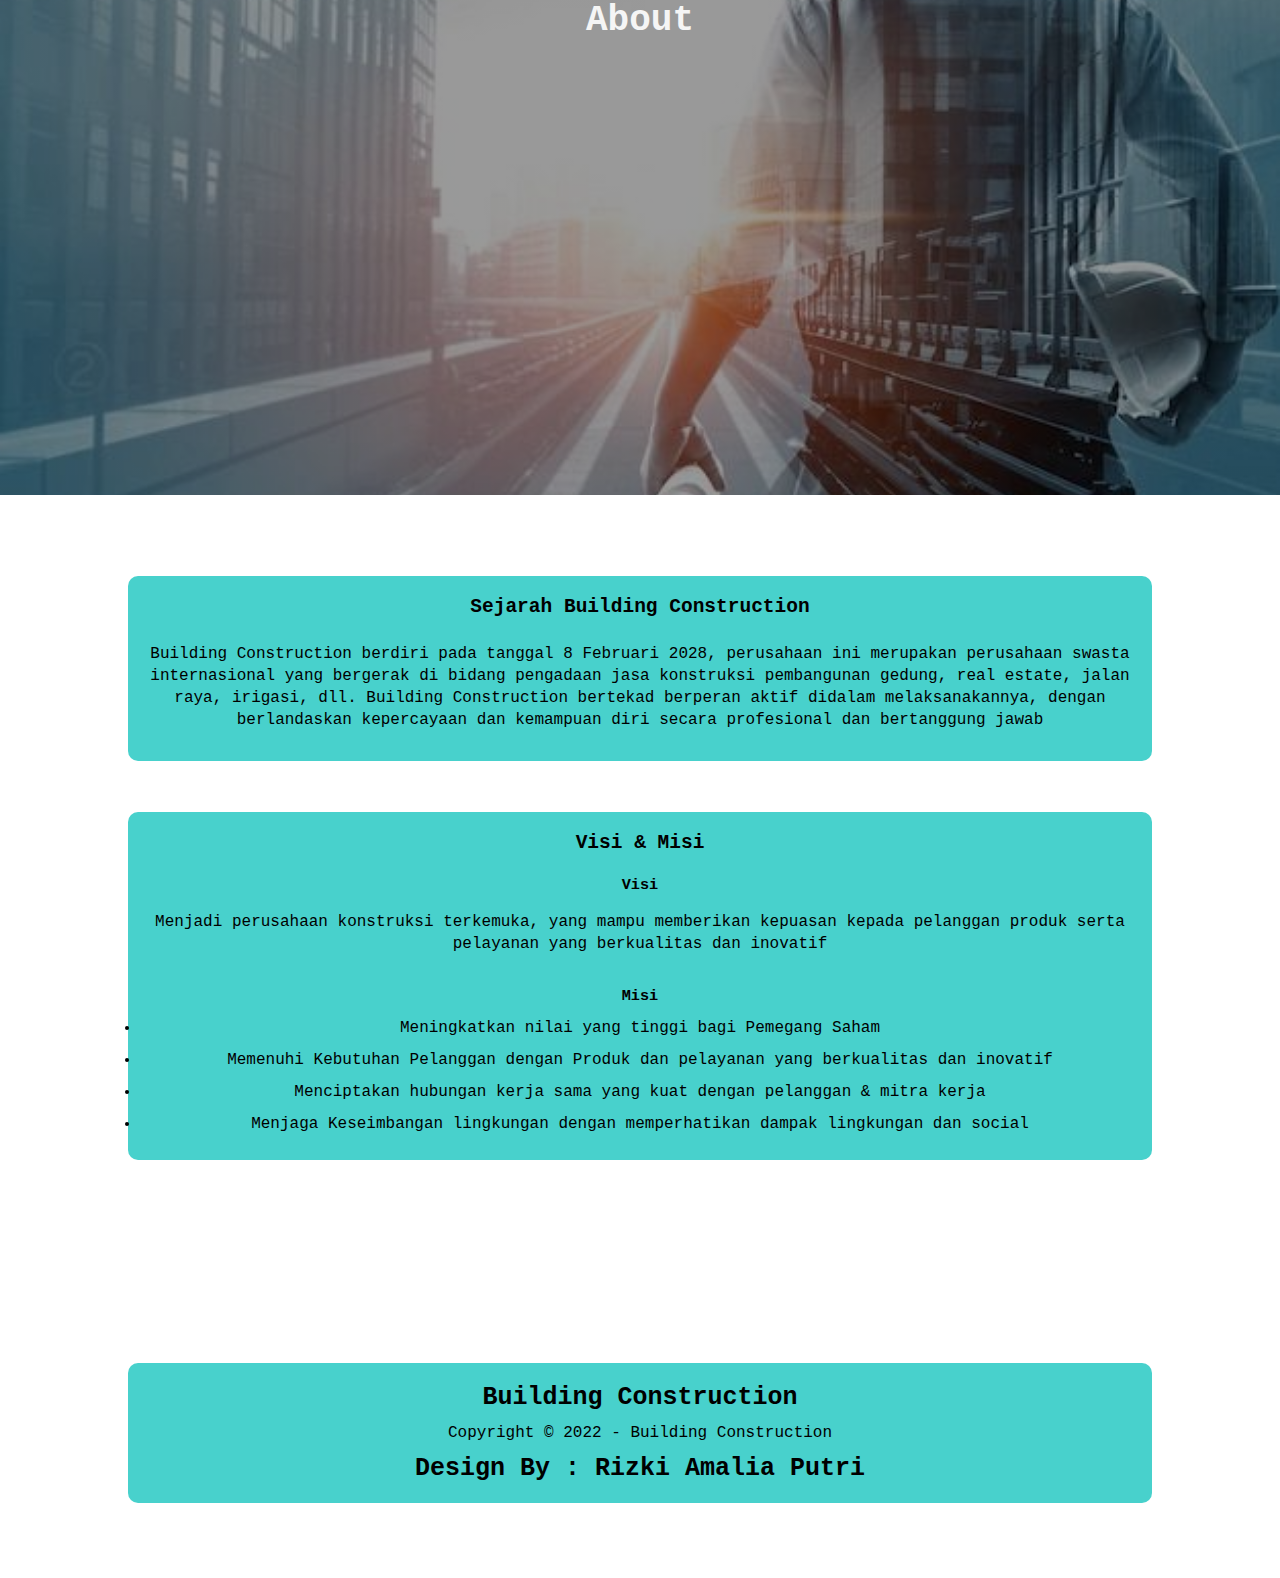
<file: about.html>
<!DOCTYPE html>
<html>
<head>
	<meta charset="utf-8">
	<meta name="viewport" content="width=device-width, initial-scale=1">
	<title>About</title>
	<link rel="stylesheet" type="text/css" href="about1.css">
	<link rel="icon" type="image/x-icon" href="logok.jpg">

</head>
<body>

<!-- about page -->
<section class="sub-header">
	<h1>About</h1>
</section>

<section class="about">
	<div class="row">
		<div class="course-col">
			<h2>Sejarah Building Construction</h2><br>
			<p>Building Construction berdiri pada tanggal 8 Februari 2028, perusahaan ini merupakan perusahaan swasta internasional yang bergerak di bidang pengadaan jasa konstruksi pembangunan gedung, real estate, jalan raya, irigasi, dll. Building Construction bertekad berperan aktif didalam melaksanakannya, dengan berlandaskan kepercayaan dan kemampuan diri secara profesional dan bertanggung jawab</p>
		</div>

		<div class="course-col">
			<h2>Visi & Misi</h2><br>
			<h3>Visi</h3>
			<p>Menjadi perusahaan konstruksi terkemuka, yang mampu memberikan kepuasan kepada pelanggan produk serta pelayanan yang berkualitas dan inovatif</p><br>
			<h3>Misi</h3>
				<li>Meningkatkan nilai yang tinggi bagi Pemegang Saham</li>
				<li>Memenuhi Kebutuhan Pelanggan dengan Produk dan pelayanan yang berkualitas dan inovatif</li>
				<li>Menciptakan hubungan kerja sama yang kuat dengan pelanggan & mitra kerja</li>
				<li>Menjaga Keseimbangan lingkungan dengan memperhatikan dampak lingkungan dan social</li>
		</div>
	</div>
</section>

<!-- footer -->
<section class="footer">
<div class="row">
		<div class="course-col">
			<h4>Building Construction</h4>
			<p>Copyright &copy; 2022 - Building Construction</p>
			<h4>Design By : Rizki Amalia Putri</h4>
	</div>
	</div>
</section>

</body>
</html>
</file>
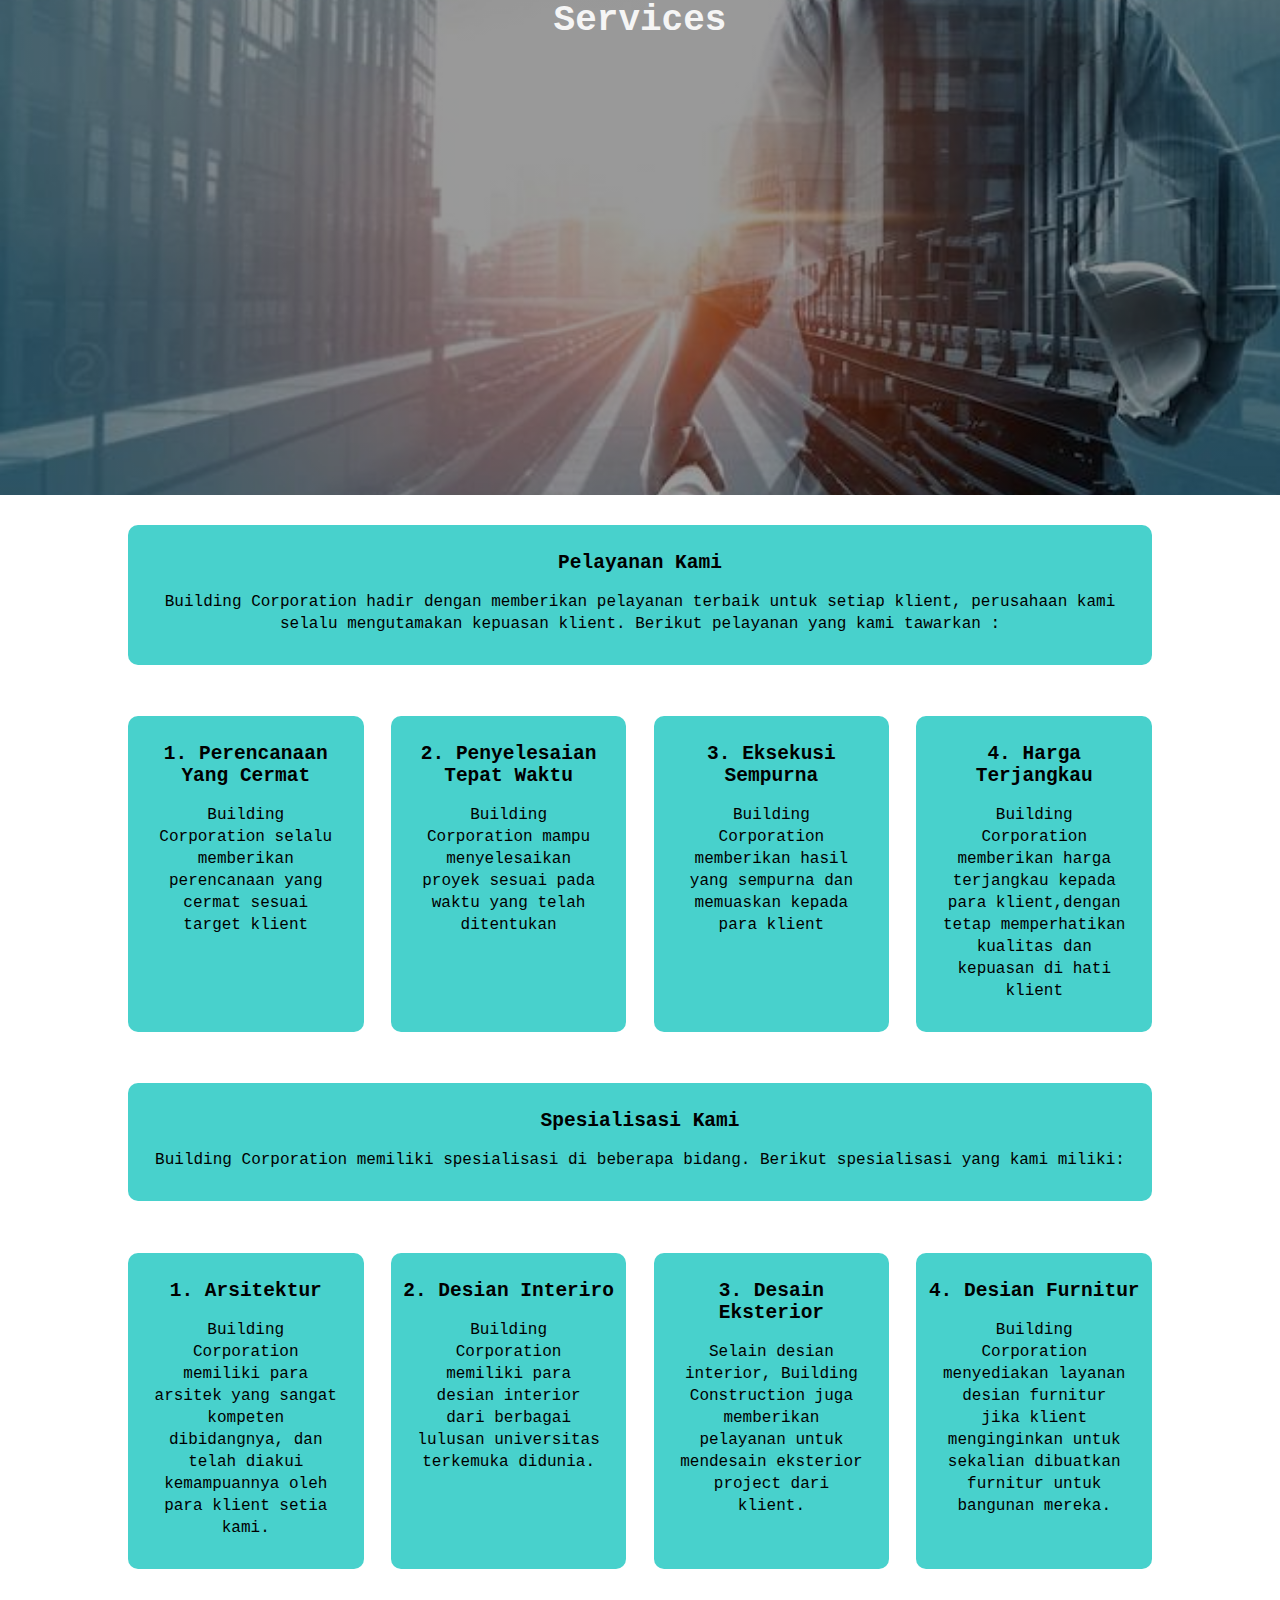
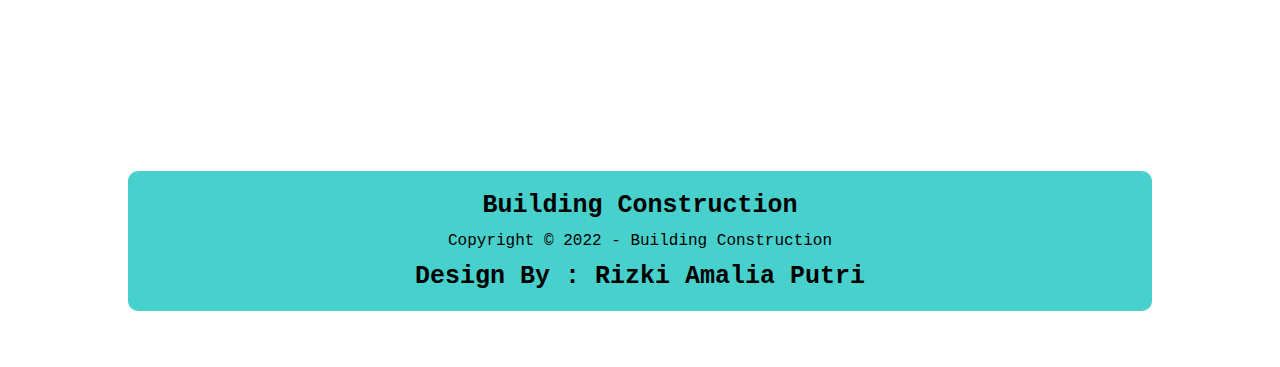
<file: service.html>
<!DOCTYPE html>
<html>
<head>
	<meta charset="utf-8">
	<meta name="viewport" content="width=device-width, initial-scale=1">
	<title>Service</title>
	<link rel="stylesheet" type="text/css" href="services1.css">
	<link rel="icon" type="image/x-icon" href="logok.jpg">

</head>
<body>

<!-- about page -->
<section class="sub-header">
	<h1>Services</h1>
</section>

<section class="layanan">
		<div class="course-col">
			<h2>Pelayanan Kami</h2>
			<p>Building Corporation hadir dengan memberikan pelayanan terbaik untuk setiap klient, perusahaan kami selalu mengutamakan kepuasan klient. Berikut pelayanan yang kami tawarkan :</p>
		</div>
		<div class="row">
		<div class="course-col">
			<h2>1. Perencanaan Yang Cermat</h2>
			<p>Building Corporation selalu memberikan perencanaan yang cermat sesuai target klient</p>
		</div>
		<div class="course-col">
			<h2>2. Penyelesaian Tepat Waktu</h2>
			<p>Building Corporation mampu menyelesaikan proyek sesuai pada waktu yang telah ditentukan</p>
		</div>
		<div class="course-col">
			<h2>3. Eksekusi Sempurna</h2>
			<p>Building Corporation memberikan hasil yang sempurna dan memuaskan kepada para klient</p>
		</div>
		<div class="course-col">
			<h2>4. Harga Terjangkau</h2>
			<p>Building Corporation memberikan harga terjangkau kepada para klient,dengan tetap memperhatikan kualitas dan kepuasan di hati klient</p>
		</div>
	</div>

		<div class="course-col">
			<h2>Spesialisasi Kami</h2>
			<p>Building Corporation memiliki spesialisasi di beberapa bidang. Berikut spesialisasi yang kami miliki:</p>
		</div>
		<div class="row">
		<div class="course-col">
			<h2>1. Arsitektur</h2>
			<p>Building Corporation memiliki para arsitek yang sangat kompeten dibidangnya, dan telah diakui kemampuannya oleh para klient setia kami. </p>
		</div>
		<div class="course-col">
			<h2>2. Desian Interiro</h2>
			<p>Building Corporation memiliki para desian interior dari berbagai lulusan universitas terkemuka didunia.</p>
		</div>
		<div class="course-col">
			<h2>3. Desain Eksterior</h2>
			<p>Selain desian interior, Building Construction juga memberikan pelayanan untuk mendesain eksterior project dari klient. </p>
		</div>
		<div class="course-col">
			<h2>4. Desian Furnitur</h2>
			<p>Building Corporation menyediakan layanan desian furnitur jika klient menginginkan untuk sekalian dibuatkan furnitur untuk bangunan mereka.</p>
		</div>
	</div>
</section>

<!-- footer -->

<section class="footer">
<div class="row">
		<div class="course-col1">
			<h4>Building Construction</h4>
			<p>Copyright &copy; 2022 - Building Construction</p>
			<h4>Design By : Rizki Amalia Putri</h4>
	</div>
	</div>
</section>

</body>
</html>
</file>
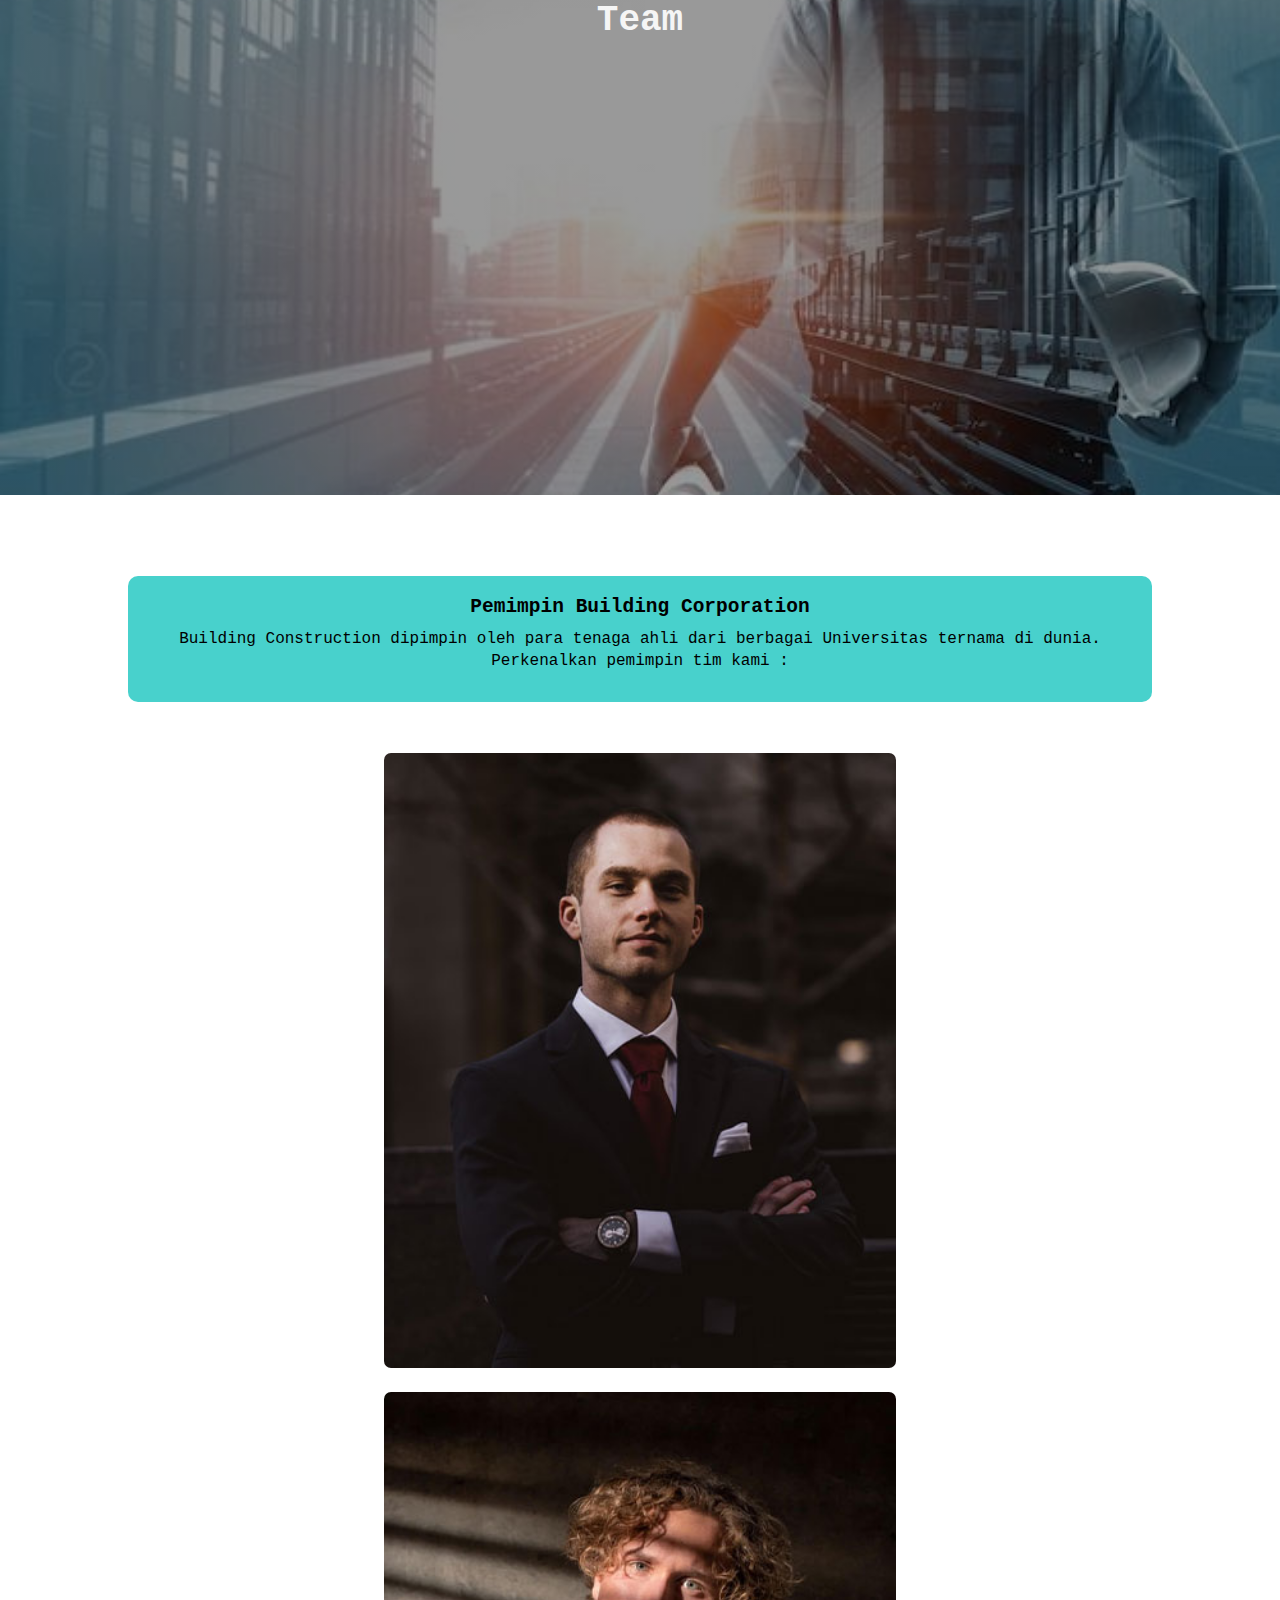
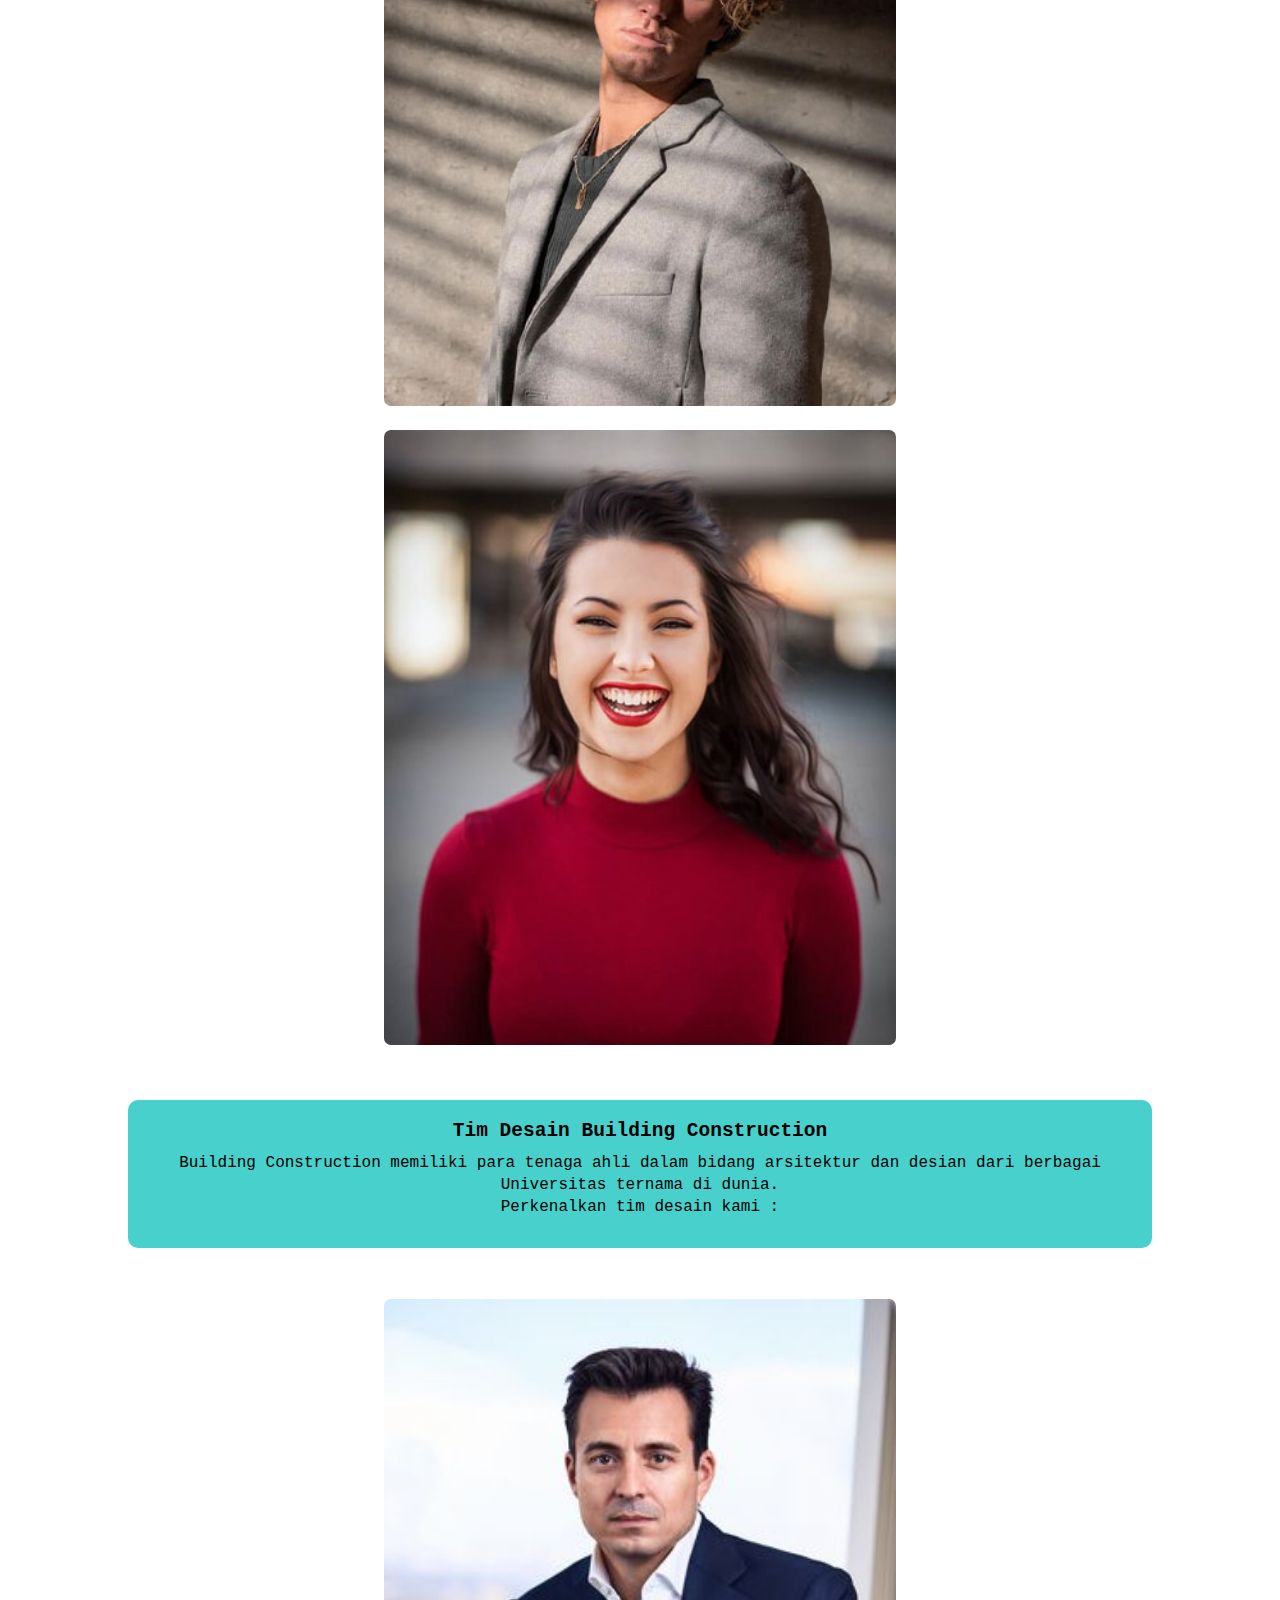
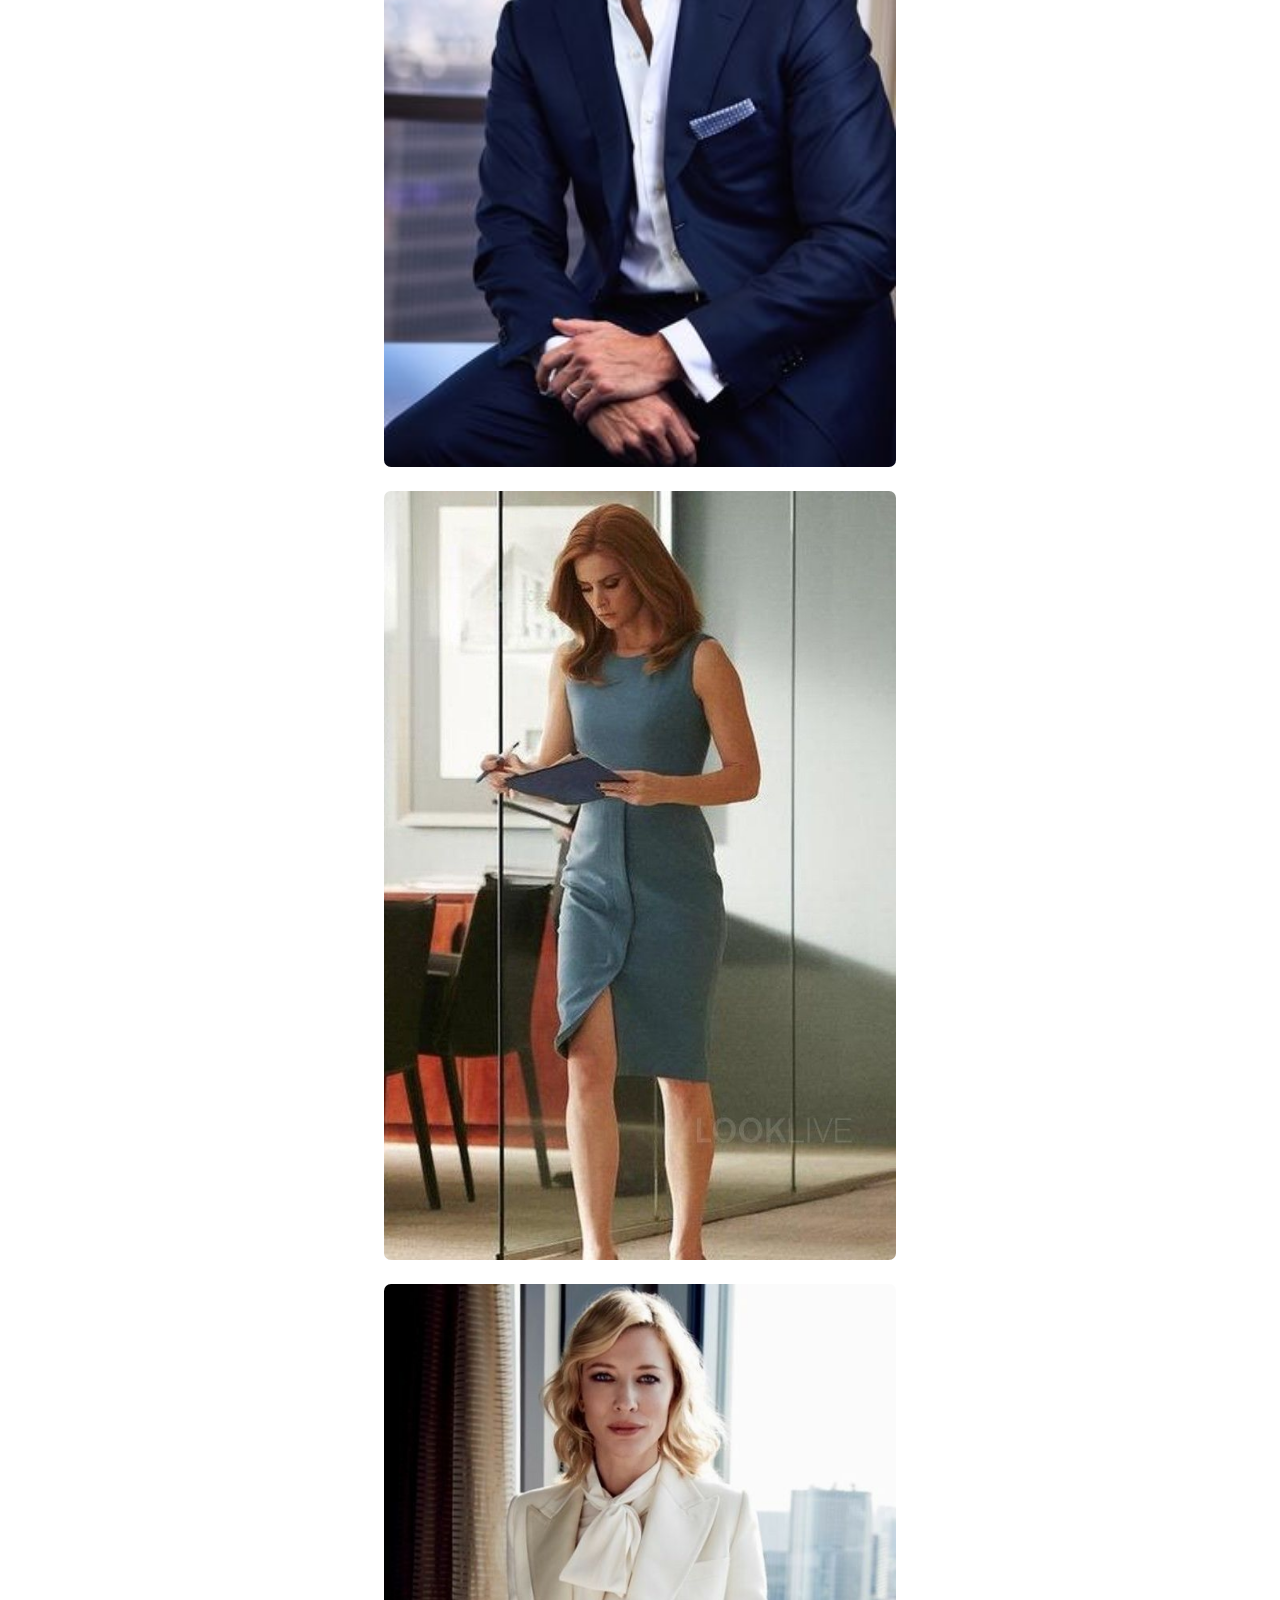
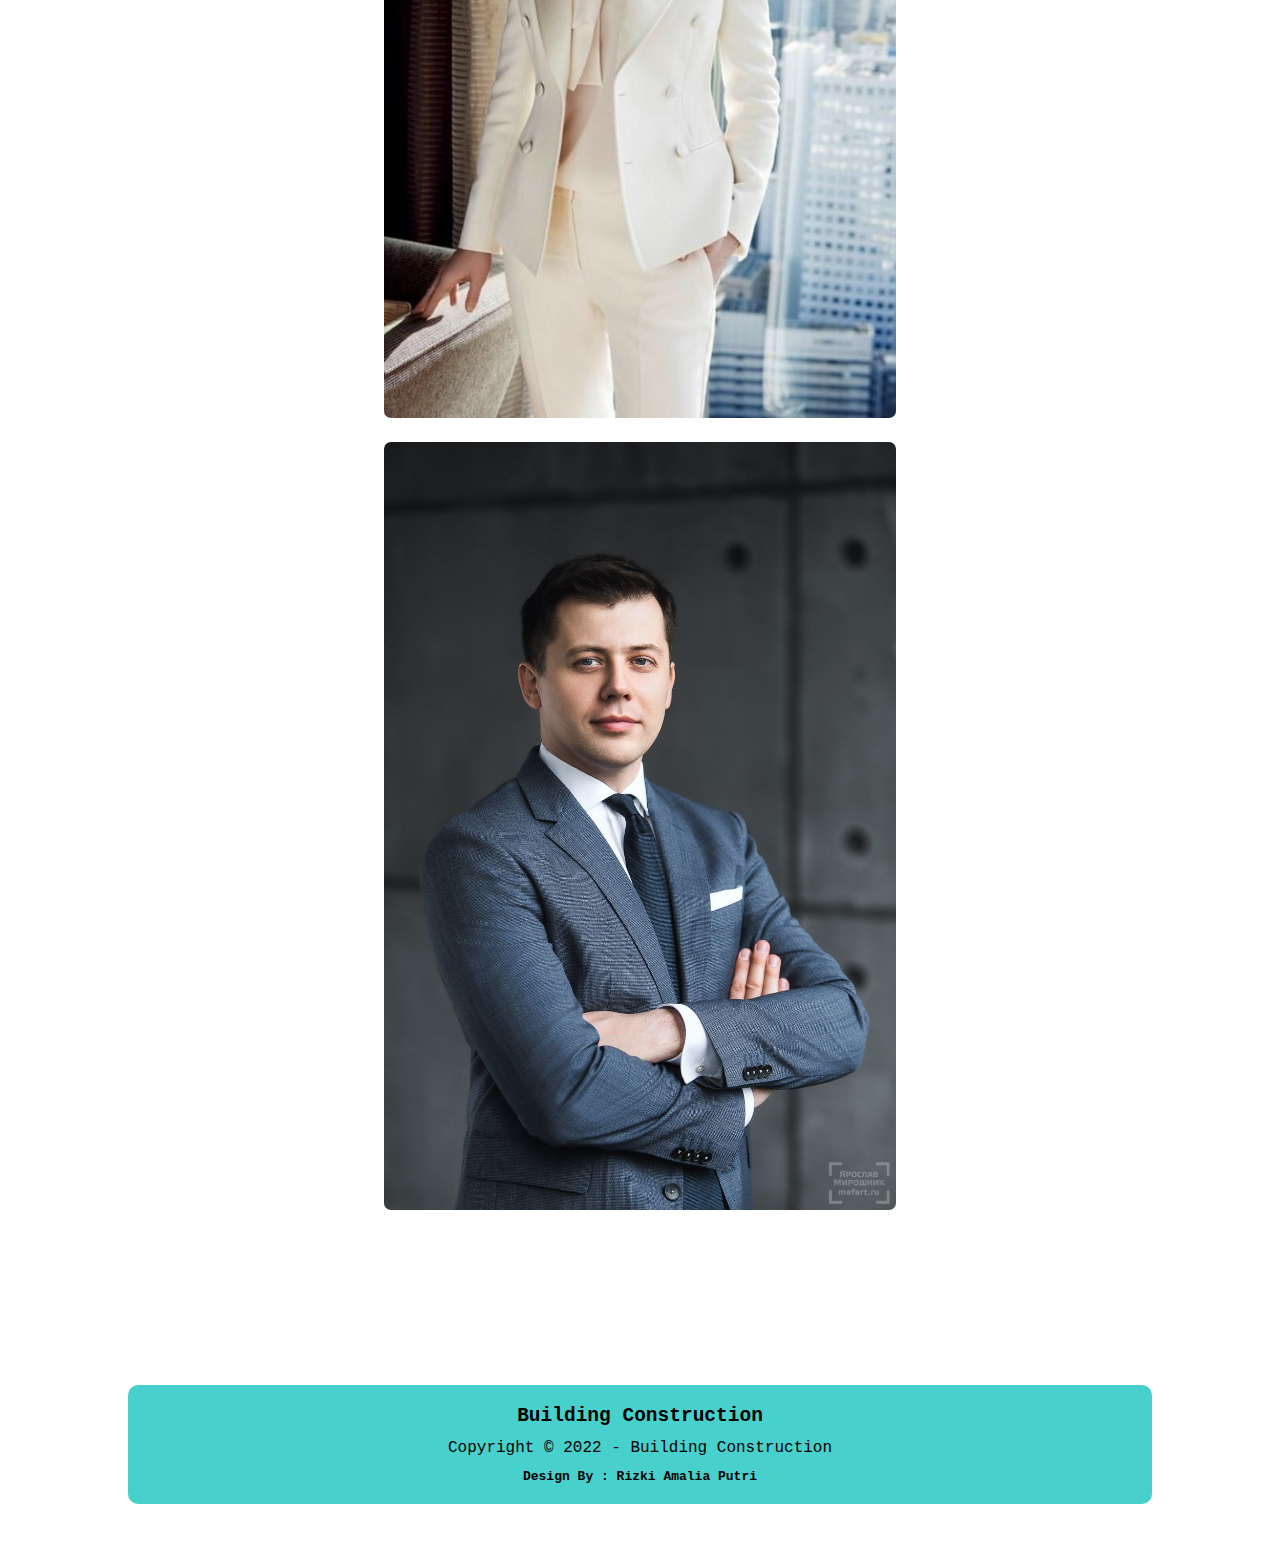
<file: team.html>
<!DOCTYPE html>
<html>
<head>
	<meta charset="utf-8">
	<meta name="viewport" content="width=device-width, initial-scale=1">
	<title>Team</title>
	<link rel="stylesheet" type="text/css" href="team.css">
	<link rel="icon" type="image/x-icon" href="logok.jpg">

</head>
<body>

<!-- about page -->
<section class="sub-header">
	<h1>Team</h1>
</section>

<section class="team">
	<div class="row">
		<div class="course-col">
			<h2>Pemimpin Building Corporation</h2>
			<p>Building Construction dipimpin oleh para tenaga ahli dari berbagai Universitas ternama di dunia.<br>Perkenalkan pemimpin tim kami :</p>
	</div>
	</div>
	
	<div class="single-service">
		<img src="team-img.jpg">
		<div class="overlay"></div>
		<div class="service-desc">
			<h3>Juan George</h3>
			<hr>
			<p>Vice Precident</p>
		</div>
	</div>
	<div class="single-service">
		<img src="team-2-1.jpg">
		<div class="overlay"></div>
		<div class="service-desc">
			<h3>Sean Hart</h3>
			<hr>
			<p>Project Leader</p>
		</div>
	</div>
	<div class="single-service">
		<img src="team-3-1.jpg">
		<div class="overlay"></div>
		<div class="service-desc">
			<h3>Emma Kelly</h3>
			<hr>
			<p>Creativ Director</p>
		</div>
	</div>

<div class="row">
		<div class="course-col">
			<h2>Tim Desain Building Construction</h2>
			<p>Building Construction memiliki para tenaga ahli dalam bidang arsitektur dan desian dari berbagai Universitas ternama di dunia.<br>Perkenalkan tim desain kami :</p>
	</div>
	</div>
	
	<div class="single-service">
		<img src="CHARLE.jpg">
		<div class="overlay"></div>
		<div class="service-desc">
			<h3>Charles Torrealba</h3>
			<hr>
			<p>Architect</p>
		</div>
	</div>
	<div class="single-service">
		<img src="sarah.jpg">
		<div class="overlay"></div>
		<div class="service-desc">
			<h3>Sarah Willson</h3>
			<hr>
			<p>Design Interior</p>
		</div>
	</div>
	<div class="single-service">
		<img src="angel.jpg">
		<div class="overlay"></div>
		<div class="service-desc">
			<h3>Angel Kiehl</h3>
			<hr>
			<p>Exterior Design</p>
		</div>
	</div>
	<div class="single-service">
		<img src="tom.jpg">
		<div class="overlay"></div>
		<div class="service-desc">
			<h3>Thomas Anderson</h3>
			<hr>
			<p>Design Furniture</p>
		</div>
	</div>
</section>

<!-- footer -->
<section class="footer">
<div class="row">
		<div class="course-col">
			<h2>Building Construction</h2>
			<p>Copyright &copy; 2022 - Building Construction</p>
			<h4>Design By : Rizki Amalia Putri</h4>
	</div>
	</div>
</section>

</body>
</html>
</file>
<file: about1.css>
* {
	margin: 0;
	padding: 0;
	font-family: monospace;
}

/*-- about page --*/

.sub-header {
	height: 55vh;
	width: 100%;
	background-image: linear-gradient(rgba(0, 0, 0, 0.4),rgba(0, 0, 0, 0.4)),url(apa.jpg);
	background-position: center;
	background-size: cover;
	text-align: center;
	color: whitesmoke;
}

/*--About--*/

.about {
	width: 80%;
	margin: auto;
	text-align: center;
	padding-top: 30px;
}

h1 {
	font-size: 36px;
	font-weight: 600;

}

p {
	color: black;
	font-size: 16px;
	font-weight: 300;
	line-height: 22px;
	padding: 10px;
}

li{
	color: black;
	font-size: 16px;
	font-weight: 300;
	line-height: 22px;
	padding: 5px;
}

.row {
	margin-top: 5%;
}

.course-col {
	flex-basis: 31%;
	background: #48D1CC;
	border-radius: 10px;
	margin-bottom: 5%;
	padding: 20px 12px;
	box-sizing: border-box;
	transition: 0.5s;
}

h3 {
	text-align: center;
	font-weight: 600;
	margin: 7px 0;
}

.course-col:hover {
	box-shadow: 0 0 20px 0px rgba(0, 0, 0, 0.2);
}

/*--footer--*/

.footer {
	width: 80%;
	margin: auto;
	text-align: center;
	padding-top: 100px;
}

h4 {
	font-size: 25px;
	font-weight: 600;

}

p {
	color: black;
	font-size: 16px;
	font-weight: 300;
	line-height: 22px;
	padding: 10px;
}

.row {
	margin-top: 5%;
}

.course-col {
	flex-basis: 31%;
	background: #48D1CC;
	border-radius: 10px;
	margin-bottom: 5%;
	padding: 20px 12px;
	box-sizing: border-box;
	transition: 0.5s;
}
</file>
<file: services1.css>
* {
	margin: 0;
	padding: 0;
	font-family: monospace;
}

/*-- about page --*/

.sub-header {
	height: 55vh;
	width: 100%;
	background-image: linear-gradient(rgba(0, 0, 0, 0.4),rgba(0, 0, 0, 0.4)),url(apa.jpg);
	background-position: center;
	background-size: cover;
	text-align: center;
	color: whitesmoke;
}

/*--Layanan--*/

.layanan {
	width: 80%;
	margin: auto;
	text-align: center;
	padding-top: 30px;
}

h1 {
	font-size: 36px;
	font-weight: 600;

}

p {
	color: black;
	font-size: 16px;
	font-weight: 300;
	line-height: 22px;
	padding: 10px;
}

.row {
	margin-top: 5%;
	display: flex;
	justify-content: space-between;
}

.course-col {
	flex-basis: 23%;
	background: #48D1CC;
	border-radius: 10px;
	margin-bottom: 5%;
	padding: 20px 12px;
	box-sizing: border-box;
	transition: 0.5s;
}

h2 {
	text-align: center;
	font-weight: 600;
	margin: 7px 0;
}

.course-col:hover {
	box-shadow: 0 0 20px 0px rgba(0, 0, 0, 0.2);
}

/*--footer--*/

.footer {
	width: 80%;
	margin: auto;
	text-align: center;
	padding-top: 100px;
}

h4 {
	font-size: 25px;
	font-weight: 600;

}

p {
	color: black;
	font-size: 16px;
	font-weight: 300;
	line-height: 22px;
	padding: 10px;
}

.row {
	margin-top: 5%;
}

.course-col1 {
	flex-basis: 100%;
	background: #48D1CC;
	border-radius: 10px;
	margin-bottom: 5%;
	padding: 20px 12px;
	box-sizing: border-box;
	transition: 0.5s;
}
</file>
<file: team.css>
* {
	margin: 0;
	padding: 0;
	font-family: monospace;
}

/*-- about page --*/

.sub-header {
	height: 55vh;
	width: 100%;
	background-image: linear-gradient(rgba(0, 0, 0, 0.4),rgba(0, 0, 0, 0.4)),url(apa.jpg);
	background-position: center;
	background-size: cover;
	text-align: center;
	color: whitesmoke;
}

/*--Team--*/

.team {
	width: 80%;
	margin: auto;
	text-align: center;
	padding-top: 30px;
}

h1 {
	font-size: 36px;
	font-weight: 600;

}

p {
	color: black;
	font-size: 16px;
	font-weight: 300;
	line-height: 22px;
	padding: 10px;
}

.row {
	margin-top: 5%;
}

.course-col {
	flex-basis: 31%;
	background: #48D1CC;
	border-radius: 10px;
	margin-bottom: 5%;
	padding: 20px 12px;
	box-sizing: border-box;
	transition: 0.5s;
}

.team-col {
	flex-basis: 32%;
	border-radius: 10px;
	margin-bottom: 30px;
	position: relative;
	overflow: hidden;
}

/*--Service--*/

#service{
	font-family: monospace;
	width: 100%;
	padding: 70px 0;
	background: #efefef;
}

.service-box {
	width: 80%;
	display: flex;
	flex-wrap: wrap;
	justify-content: space-around;
	margin: auto;
}

.single-service {
	flex-basis: 48%;
	text-align: center;
	border-radius: 7px;
	margin-bottom: 20px;
	color: whitesmoke;
	position: relative;
}

.single-service img {
	width: 50%;
	border-radius: 7px;
}

.overlay {
	width: 100%;
	height: 100%;
	position: absolute;
	top: 0;
	border-radius: 7px;
	cursor: pointer;
	background: linear-gradient(rgba(0, 0, 0, 0.5), #AFEEEE	);
	opacity: 0;
	transition: 1s;
}

.single-service:hover .overlay {
	opacity: 1;
}

.service-desc {
	font-family: monospace;
	font-size: 20px;
	width: 80%;
	position: absolute;
	bottom: 0;
	left: 50%;
	opacity: 0;
	transform: translateX(-50%);
	transition: 1s;
}

hr {
	background: whitesmoke;
	height: 2px;
	border: 0;
	margin: 15px auto;
	width: 60%;
}

.service-desc p{
	font-size: 20px;
	color: whitesmoke;
}

.single-service:hover .service-desc{
	bottom: 40%;
	opacity: 1;
}

@media screen and (max-widht: 770px) {
	.single-service{
		flex-basis: 100%;
		margin-bottom: 30px;
	}
	.service-desc p{
		font-size: 16px;
	}
	hr {
		margin: 5px auto;
	}
	.single-service:hover .service-desc{
	bottom: 25% !important;
	}
}

.course-col:hover {
	box-shadow: 0 0 20px 0px rgba(0, 0, 0, 0.2);
}

.text-box {
	width: 90%;
	color: whitesmoke;
	position: absolute;
	top: 50%;
	left: 50%;
	transform: translate(-50%,-50%);
	text-align: center;
}

.text-box h1{
	font-size: 64px;
}

.text-box p{
	margin: 10px 0 40 px;
	font-size: 18px;
	color: whitesmoke;
}

.hero-btn {
	display: inline-block;
	text-decoration: none;
	color: whitesmoke;
	border: 1px solid whitesmoke;
	padding: 10px 30px;
	margin: 50px auto 0;
	font-size: 16px;
	background: transparent;
	position: relative;
	cursor: pointer;
}

.hero-btn:hover {
	border: 1px solid #f44336;
	background: #f44336;
	transition: 1s;

}

/*--footer--*/

.footer {
	width: 80%;
	margin: auto;
	text-align: center;
	padding-top: 100px;
}

h1 {
	font-size: 36px;
	font-weight: 600;

}

p {
	color: black;
	font-size: 16px;
	font-weight: 300;
	line-height: 22px;
	padding: 10px;
}

.row {
	margin-top: 5%;
}

.course-col {
	flex-basis: 31%;
	background: #48D1CC;
	border-radius: 10px;
	margin-bottom: 5%;
	padding: 20px 12px;
	box-sizing: border-box;
	transition: 0.5s;
}
</file>
